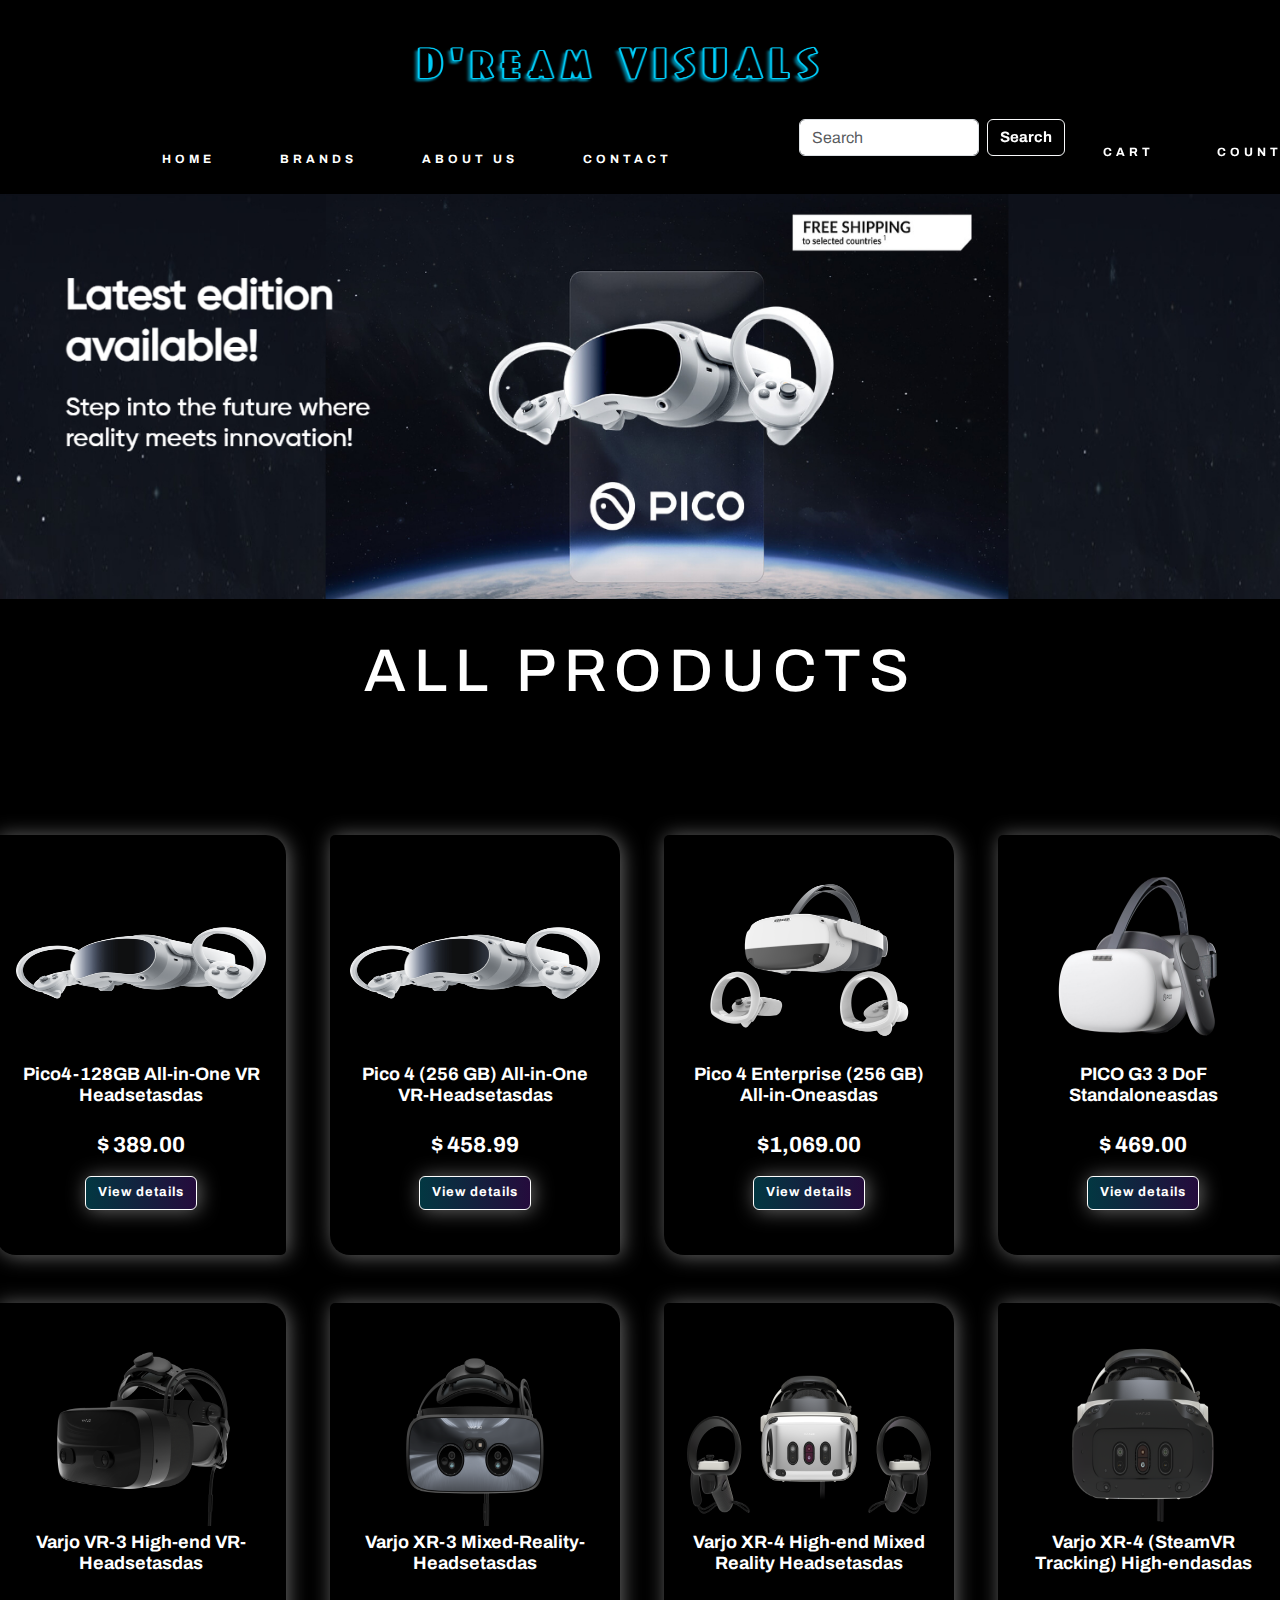
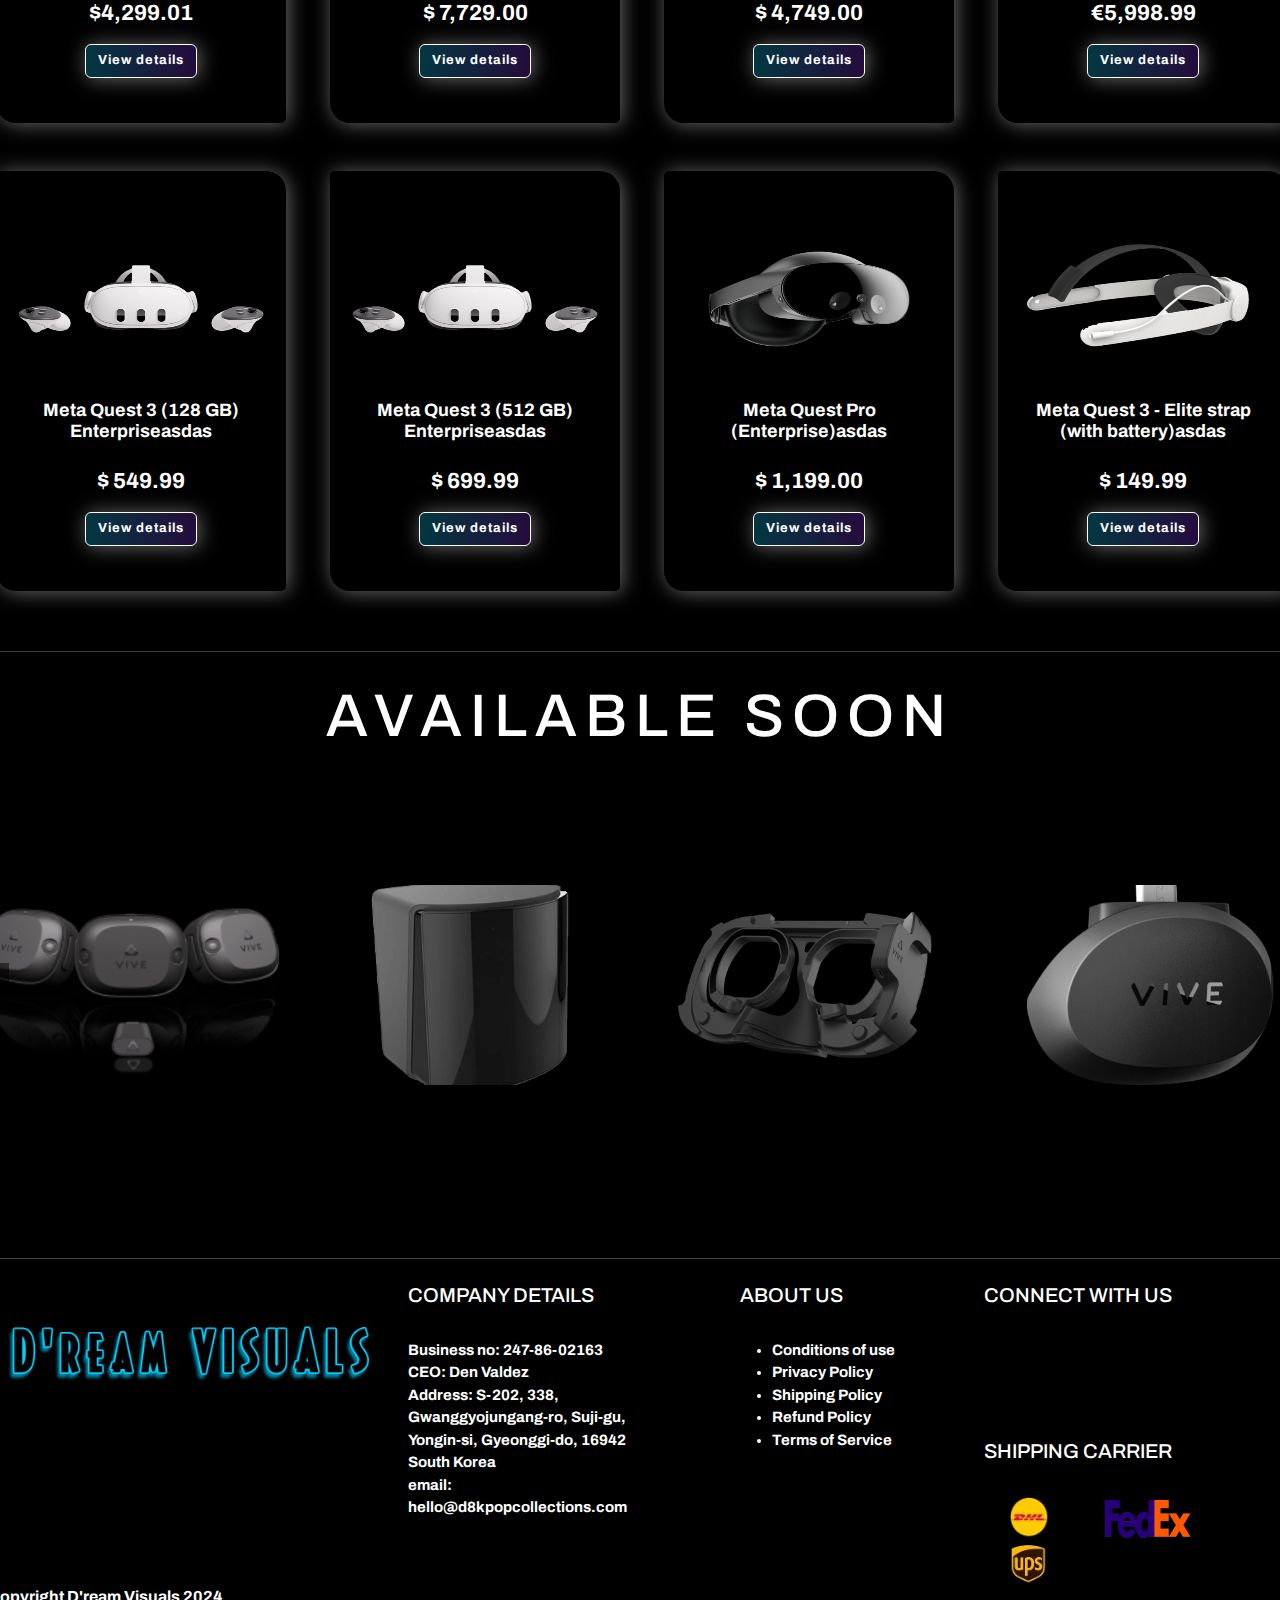
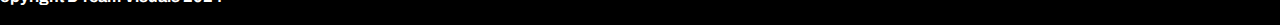
<file: products.html>
<!DOCTYPE html>
<html lang="en">
<head>
    <meta charset="UTF-8">
    <meta name="viewport" content="width=device-width, initial-scale=1.0">
    <title>D'ream Visuals Product Gallery</title>
    <!-- BOOTSTRAP -->
    <link href="https://cdn.jsdelivr.net/npm/bootstrap@5.3.3/dist/css/bootstrap.min.css" rel="stylesheet" integrity="sha384-QWTKZyjpPEjISv5WaRU9OFeRpok6YctnYmDr5pNlyT2bRjXh0JMhjY6hW+ALEwIH" crossorigin="anonymous">
    <!-- CSS -->
    <link rel="stylesheet" href="css/products.css">
    <!-- FONTAWESOME -->
    <link rel="stylesheet" href="https://cdnjs.cloudflare.com/ajax/libs/font-awesome/6.5.2/css/all.min.css" integrity="sha512-SnH5WK+bZxgPHs44uWIX+LLJAJ9/2PkPKZ5QiAj6Ta86w+fsb2TkcmfRyVX3pBnMFcV7oQPJkl9QevSCWr3W6A==" crossorigin="anonymous" referrerpolicy="no-referrer" />
    <!-- GOOGLE FONTS -->
    <link rel="preconnect" href="https://fonts.googleapis.com">
    <link rel="preconnect" href="https://fonts.gstatic.com" crossorigin>
    <link href="https://fonts.googleapis.com/css2?family=Archivo:ital,wght@0,100..900;1,100..900&family=JetBrains+Mono:ital,wght@0,100..800;1,100..800&family=Michroma&display=swap" rel="stylesheet">

</head>
<body>
    <!-- NAVIGATION BAR -->
    <div class="nav-container">
        <nav class="navbar navbar-expand-lg sticky-top">
            <div class="container-fluid">
                <div class="row">

                    <div class="logo-container col-md-12">
                        <div class="container-fluid">
                        <!-- LOGO COL-7  -->
                            <div class="col-md-12">
                                <div class="logo-row row">
                                    <a class="my-logo" href="#">
                                        <img src="img/DreamVisualsLOGO.jpg" alt="Logo" width="450" height="70">
                                    </a>
                                </div>
                            </div>
                        </div>
                    </div>
                    
                    <div class="col-md-12">
                        <h2></h2>
                    </div>

                    <!-- TOGGLER -->
                    <div class="col-md-8">
                        <div class="navbar-toggler">
                            <button class="navbar-toggler" type="button" data-bs-toggle="collapse" data-bs-target="#navbarNav" aria-controls="navbarNav" aria-expanded="false" aria-label="Toggle navigation">
                                <span class="navbar-toggler-icon"></span>
                            </button>
                        </div>
                        
                         <!-- NAVBAR MENU -->
                         <div class="collapse navbar-collapse justify-content-center" id="navbarNav">
                            <ul class="navbar-menu">
                                <li class="menu-item">
                                    <a class="menu-link" href="index.html"><i class="fa-solid fa-house"></i><br>HOME</a>
                                </li>
                                <li class="menu-item">
                                    <a class="menu-link" href="#brands"><i class="fa-solid fa-vr-cardboard"></i><br>BRANDS</a>
                                </li>
                                <li class="menu-item">
                                    <a class="menu-link" href="#aboutUs"><i class="fa-solid fa-circle-info"></i><br>ABOUT US</a>
                                </li>
                                <li class="menu-item">
                                    <a class="menu-link" href="#contactus"><i class="fa-solid fa-envelope"></i><br>CONTACT</a>
                                </li>
                            </ul>
                        </div>
                    </div>

                    <!-- NAVBAR ITEMS -->
                    <div class="col-md-4">
                        <div class="navbar-items ms-auto d-flex align-items-center">

                            <!-- SEARCH BAR -->
                            <form class="d-flex">
                                <input class="form-control me-2" type="search" placeholder="Search" aria-label="Search" id="searchInput">
                                <button class="btn btn-outline-light" type="submit"  onclick="filterSearch();">Search</button>
                            </form>

                            <!-- ITEMS -->
                            <button class="btn" data-bs-toggle="modal" data-bs-target="#cart-modal2">
                                <a class="nav-link" href="#"><i class="fas fa-shopping-cart"></i><br>CART</a></button>

                            <a class="nav-link" href="#"><i class="fa-solid fa-globe"></i><br>COUNTRY</a>

                            <a class="nav-link" href="#"><i class="fa-solid fa-user"></i><br>ACCOUNT</a>
                        </div>
                    </div>
                </div>
            </div>
        </nav>
    </div>
    <br><br><br>
    <!-- BANNER -->

    <div class="pos-relative banner" id="producthome">
        <div class="productbanner">
            <img src="img/productbanner.jpg">
        </div>
    </div>
    <!-- PRODUCTS -->

    <br>
    <div class="row g-5">

        <!-- ALL PRODUCTS TITLE -->
        <div class="col-md-12 allProductsText">
            <h1>ALL PRODUCTS</h1>
        </div>

    <div class="product-gallery">
        <div class="row g-5" id="product-Container">
            <!-- <div class="col-md-4">
                <div class="productcard">
                <img src="${item.product_img}" alt="">
                <div class="productcard-body">
                    <h5 class="card-title">${item.product_name}</h5>
                    <h6>${item.product_price}</h6>
                    <button class="btn btn-primary" onclick="addToCart('${item.product_image}','${item.product_name}','${item.product_price}','${item.product_desc}');">
                        View details
                    </button>
                </div> -->
            </div>
        </div>  
    </div>

    

<!-- ADD TO CART MODAL -->

    <div class="modal fade" id="cart-modal2">
        <div class="modal-dialog modal-lg">
            <div class="modal-content">
                <div class="modal-header">
                    <h1 class="modal-title fs-5">Cart</h1>
                    <button type="button" class="btn-close" data-bs-dismiss="modal" aria-label="Close"></button>
                </div>
                <div class="modal-body">
                    <table class="table table-bordered table-hovered" id="cart-container">
                       
                    </table>
                    ...
                </div>
                <div class="modal-footer">
                    <button type="button" class="btn btn-secondary" data-bs-dismiss="modal">Close</button>
                </div>        
            </div>
        </div>
    </div>


    <br><hr>
    <div class="row g-5">

        <!-- ALL PRODUCTS TITLE -->
        <div class="col-md-12 allProductsText">
            <h1>AVAILABLE SOON</h1>
        </div>

    <!-- CAROUSEL -->
        <div class="carousel-container">
            <div class="carousel-slide">
                <img src="img/Accessories/1.png" alt="Product 1">
                <img src="img/Accessories/2.png" alt="Product 2">
                <img src="img/Accessories/1.png" alt="Product 1">
                <img src="img/Accessories/2.png" alt="Product 2">
                <img src="img/Accessories/3.png" alt="Product 3">
                <img src="img/Accessories/4.png" alt="Product 4">
                <img src="img/Accessories/5.png" alt="Product 5">
                <img src="img/Accessories/6.png" alt="Product 6">
                <img src="img/Accessories/7.png" alt="Product 7">
                <img src="img/Accessories/8.png" alt="Product 8">
            </div>
            <div>
            <button id="prevBtn">&#10094;</button>
            <button id="nextBtn">&#10095;</button>
            </div>
        </div>

<br><hr>


     <!-- FOOTER -->
     <footer class=" container-fluid justify-content-between align-items-center d-flex">
        
        <div class="main-footer-container" id="contactus">
            <div class="row">
                
             <!-- LOGO -->
                <div class="col-md-3 mt-4">
                    <div class="footer-logo">
                        <img src="img/DreamVisualsLOGO.jpg">
                    </div>
                </div>
            
            <!-- ADDRESS -->

                <div class="col-md-3 mt-2 details">
                    <h3>COMPANY DETAILS</h3><br>
                    <p>Business no: 247-86-02163 <br> CEO: Den Valdez <br> Address: S-202, 338, Gwanggyojungang-ro, Suji-gu, <br> Yongin-si, Gyeonggi-do, 16942 South Korea <br> email: hello@d8kpopcollections.com </p>
                </div>

            <!-- ABOUT US -->
                <div class="col-md-3 mt-2 about">
                    <h3>ABOUT US</h3><br>
                    <div class="list">
                        <ul>
                            <li>Conditions of use</li>
                            <li>Privacy Policy</li>
                            <li>Shipping Policy</li>
                            <li>Refund Policy</li>
                            <li>Terms of Service</li>
                        </ul>
                    </div>
                </div>

            <!-- SOCIALS -->

                <div class="col-md-3 mt-2">
                    <div class="connect-text">
                        <h3>CONNECT WITH US</h3><br>
                    </div>  
                    <div class="socials">
                        <a href="#" class="p-2 footer-link"><i class="fa-brands fa-facebook"></i></a>
                        <a href="#" class="p-2 footer-link"><i class="fa-brands fa-facebook-messenger"></i></a>
                        <a href="#" class="p-2 footer-link"><i class="fa-brands fa-twitter"></i></a>
                        <a href="#" class="p-2 footer-link"><i class="fa-brands fa-instagram"></i></a>
                    </div>
                    <br><br>
                    <div class="connect-text">
                        <h3>SHIPPING CARRIER</h3>
                    </div> 
                    <br>
                    <div class="shipping">
                        <a class="ship1" href="#"><img src="img/DHL.png" alt="" width="40" height="45"></a>
                        <a class="ship1" href="#"><img src="img/fedex.png" alt="" width="90" height="45"></a>
                        <a class="ship1" href="#"><img src="img/ups.png" alt="" width="40" height="45"></a>       
                    </div>
                </div>

                <div class="col-md-12">
                    <div class="copyright mb-3">
                        Copyright D'ream Visuals 2024
                    </div>
                </div>
            </div>
        </div>
    </footer>

</body>
<!-- BOOTSTRAP -->
<script src="https://cdn.jsdelivr.net/npm/bootstrap@5.3.3/dist/js/bootstrap.bundle.min.js" integrity="sha384-YvpcrYf0tY3lHB60NNkmXc5s9fDVZLESaAA55NDzOxhy9GkcIdslK1eN7N6jIeHz" crossorigin="anonymous"></script>

<!-- JAVASCRIPT-->
<script src="js/items.js"></script>
<script src="js/main.js"></script>
</html>
</file>
<file: css/products.css>
*{
    font-style: normal;
    font-family: "Archivo", sans-serif;
}

html body{
    /* background-color: rgb(0 0 0 / 91%); */
    /* background-image: url(../img/bg6.jpg); */
    background-color: black;
    background-repeat: no-repeat;
    background-size: cover;
    color: #fff;
    /* font-family: "Michroma"; */
    font-weight: bold;
}
/* LOGO */

.logo-container{
    margin-top: 20px;
    background-color: black;
    display: flex;
    align-items: center;
}

.logo-row{
    text-align: center;
}

/* .searchbar{
    display: flex;
    align-items: end;
}

.searchbar input{
    width: 100px;
    height: 50px;
} */

/* NAVIGATION BAR */

.nav-container{
    width: 100%;
    position: fixed;
    z-index: 500;
}
.navbar{
    background-color: black;
    padding-right: 100px;
}

.navbar-menu{
    display: flex;
    flex-wrap: wrap;
    list-style-type: none;
}
.navbar .menu-item{ 
    margin-left: 40px;
    margin-top: 10px;
    align-items: center;
}

.menu-item li{
    margin: auto;
}

a{
    color:#fff;
    font-weight: bold;
    margin: 0 25px;
    text-decoration: none;
    font-size: 12px;
    letter-spacing: 4px;
    text-align: center;
}

.navbar-menu i{
    font-size: 20px;
} 

.navbar-menu i{
    font-size: 20px;
} 
.navbar-items .btn{
    font-size: 15px;
    color: #fff;
    font-weight: bold;
}

.navbar-items a{
    font-size: 12px;
    text-align: center;
}
.navbar-items i{
    font-size: 20px;
}

.navbar-items input{
    height: 37px;
    width: 180px;
}


/* BANNER */

.banner{
    max-width: 2000px;
    width: 100%;
}

.productbanner img{
    margin-top: 100px;
    max-width: 2000px;
    width: 100%;
}


/* ALL PRODUCTS TITLE */
.allProductsText{
    margin: auto;
    width: 1200px;
    margin-top: 60px;
}

.allProductsText{
    text-align: center;
}

.allProductsText h1{
    font-size: 60px;
    letter-spacing: 8px;
}

/* ALL PRODUCTS ITEMS.JS */

.product-gallery{
    max-width: 1400px;
    width: 100%;
    margin: auto;
    margin-top: 100px;
    text-align: center;
    padding: 20px;
}

.productcard{
    height: 420px;
    width: 290px;
    align-items: center;
    /* background: linear-gradient(to bottom, rgb(255 255 255), #023b3e); */
    box-shadow: 2px 1px 20px #ffffff69;
    border-radius: 5px 20px;
    cursor: pointer;
    transform: 0.3s ease;
    padding-right: 15px;
    padding-left: 15px;
}

.productcard img{
    width: 260px;
    height: 200px;
    padding:5px;
}

.productcard-body h5{
    font-size: 18px;
    margin-top: 1px;
    font-weight: bold;
    color: #fff;
}

.productcard-body h6{
    margin-top: 25px;
    font-size: 22px;
    font-weight: bold;
    color: #fff;
}

.productcard-body button{
    margin-top: 10px;
    background: linear-gradient(to right, rgba(9, 201, 239, 0.274), #892be244);
    color: rgb(255, 255, 255);
    border-style: solid;
    border-color: rgb(255, 255, 255);
    box-shadow: 2px 1px 20px #ffffff69;
    font-size: 13px;
    letter-spacing: 1px;
    font-weight: bold;
}

.productcard-body button:hover{
    margin-top: 20px;
    background: linear-gradient(to right, rgb(9 199 239), #8a2be2);
}

.productcard:hover{
    background: linear-gradient(to bottom, rgba(9, 201, 239, 0.486), #892be269);
    transform: scale(1.1);
}

.productcard h3{
    text-align: end;
    padding: 10px;
    font-size: 20px;
    font-weight: normal;
}

/* VIEW DETAILS MODAL */

.modal-dialog{
    border-radius: 50px;
}

.modal-header h2{
    font-size: 35px;
    font-weight: bold;
    text-align: start;
}
.desc h3{
    font-size: 20px;
    margin-left: 15px;
    text-align: start;
}

.price h2{
    font-size: 25px;
    margin-left: 15px;
    text-align: start;
}

.price p{
    font-size: 15px;
    margin-left: 15px;
    text-align: start;
}

.addToCartbtn{
    background: linear-gradient(to right, rgba(9, 201, 239, 0.486), #892be269);
    width: 180px;
    height: 45px;
    border-style: none;
    color: black;
    font-weight: bold;
    border-radius: 50px;
    box-shadow: 1px 1px 15px  rgb(1, 17, 20);
}

.addToCartbtn:hover{
    background: linear-gradient(to right, rgba(9, 201, 239, 0.486), #892be269);
    transform: scale(1.1);
}

.close{
    margin-top: 10px;
    background: linear-gradient(to bottom, rgb(0 234 253 / 59%), #0505059c);
    color: black;
    font-weight: bold;
    border-style: none;
}


/* VIEW DETAILS MODAL */

.modal-body .img{
    padding: 20px;
}

/* CART MODAL */

.modal-dialog{
    width: 1000px;
}

.modal-body td{
  text-align: center;
  font-size: 15px;
}

td .deleteBtn i{
    font-size: 20px;
}

.modal-header h1{
    color: black;
    font-weight: bold;
}


/* NEWS */

.news-container{
    margin: auto;
    width: 1300px;
}

.news-text p{
    font-size: 14px;
    padding: 15px;
    margin-left: 20px;
    margin-right: 0px;
}
.signUp-form button{
    width: 100px;
}

.signUp-form{
    width: 600px;
    padding: 20px;
    border-radius: 20px 0px;
    margin-left: 0px;
    background: linear-gradient(to right, rgba(9, 201, 239, 0.466), #e22be270);
}

/* FOOTER  */
.footer-container{
    background-color: black;
    width: 1800px;
    margin:auto;
    text-align: center;
    justify-content: center;
}

.main-footer-container{
    width: 1800px;
    margin:auto;
    justify-content: center;
}

.main-footer-container h3{
    font-size: 20px;
}

.main-footer-container p{
    font-size: 15px;
}

.list li{
    font-size: 15px;
}

.connect-text h3{
    font-size: 20px;
}

.footer-container p{
    font-size: 18px;
    font-weight: normal;
}

.footer-logo img{
    width: 400px;
    margin-right: 50px;
}

.socials i{
    font-size: 35px;
    color:  rgb(9 199 239);
}

.details{
    padding-left: 100px;
}
.about{
    padding-left: 100px;
}

/* CAROUSEL */

.carousel-container {
    position: relative;
    max-width: 1500px;
    overflow: hidden;
    display: flex;
    justify-content: center;
    align-items: center;
    min-height: 50vh;
    margin: auto;
    /* background-color: #f1f1f1; */
}
  
.carousel-slide {
    display: flex;
    transition: transform 0.5s ease-in-out;
}
  
.carousel-slide img {
width: 300px;
height: 200px;
object-fit: cover;
margin: 20px;
}

#prevBtn {
left: 0;
position: absolute;
top: 50%;
transform: translateY(-50%);
background: rgba(0, 0, 0, 0.5);
color: white;
border: none;
padding: 10px;
cursor: pointer;
z-index: 1000;
}

#nextBtn {
right: 0;
position: absolute;
top: 50%;
transform: translateY(-50%);
background: rgba(0, 0, 0, 0.5);
color: white;
border: none;
padding: 10px;
cursor: pointer;
z-index: 1000;
}
</file>
